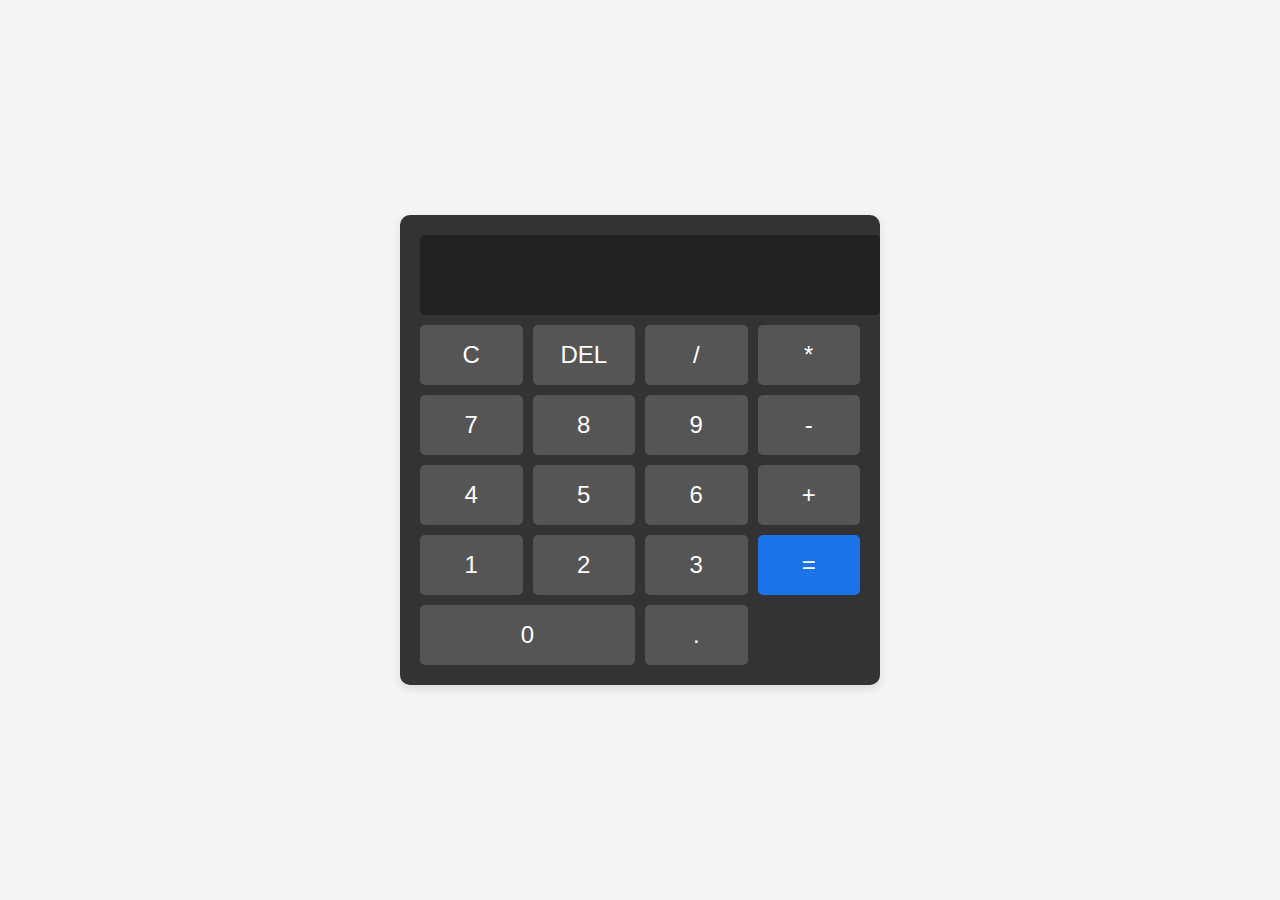
<file: Calculadora/index.html>
<!DOCTYPE html>
<html lang="en">
<head>
  <meta charset="UTF-8">
  <meta name="viewport" content="width=device-width, initial-scale=1.0">
  <title>Calculadora Simples</title>
  <link rel="stylesheet" href="style.css">
</head>
<body>
  <div class="calculator">
    <input type="text" class="display" id="display" disabled>
    <div class="buttons">
      <!-- Botões da calculadora -->
      <button onclick="clearDisplay()">C</button>
      <button onclick="deleteLast()">DEL</button>
      <button onclick="appendToDisplay('/')">/</button>
      <button onclick="appendToDisplay('*')">*</button>

      <button onclick="appendToDisplay('7')">7</button>
      <button onclick="appendToDisplay('8')">8</button>
      <button onclick="appendToDisplay('9')">9</button>
      <button onclick="appendToDisplay('-')">-</button>

      <button onclick="appendToDisplay('4')">4</button>
      <button onclick="appendToDisplay('5')">5</button>
      <button onclick="appendToDisplay('6')">6</button>
      <button onclick="appendToDisplay('+')">+</button>

      <button onclick="appendToDisplay('1')">1</button>
      <button onclick="appendToDisplay('2')">2</button>
      <button onclick="appendToDisplay('3')">3</button>
      <button onclick="calculate()">=</button>

      <button onclick="appendToDisplay('0')" class="zero">0</button>
      <button onclick="appendToDisplay('.')">.</button>
    </div>
  </div>

  <script src="script.js"></script>
</body>
</html>
</file>
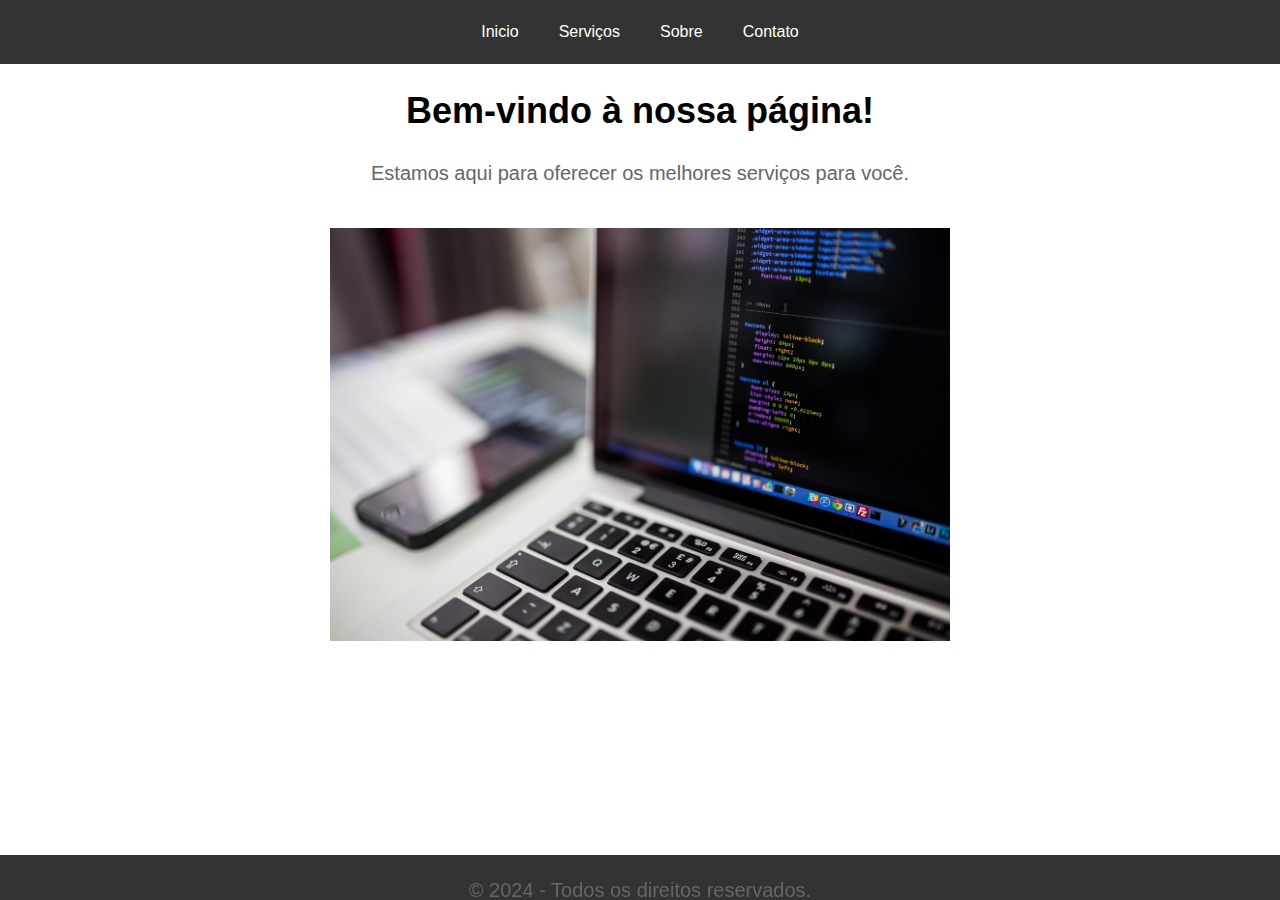
<file: Landing Page 02/index.html>
<!DOCTYPE html>
<html lang="pt-BR">
<head>
    <meta charset="UTF-8">
    <meta name="viewport" content="width=device-width, initial-scale=1.0">
    <link rel="stylesheet" href="style.css">
    <title>Página com menu Dropdown</title>
</head>
<body>
    <header>
        <nav>
            <ul class="menu">
                <li><a href="#">Inicio</a></li>
                <li class="dropdown">
                    <a href="">Serviços</a>
                    <ul class="dropdown-content">
                        <li><a href="consultoria.html">Consultoria</a></li>
                        <li><a href="#">Suporte</a></li>
                        <li><a href="#">Desenvolvimento</a></li>
                    </ul>
                </li>
                <li><a href="sobre.html">Sobre</a></li>
                <li><a href="contato.html">Contato</a></li>
            </ul>
        </nav>
    </header>

    <main>
        <section class="content">
            <h1>Bem-vindo à nossa página!</h1>
            <p>Estamos aqui para oferecer os melhores serviços para você.</p>
            <img src="imgs/img1.jpg" alt="Imagem de um computador">
        </section>
    </main>
    <footer>
        <p>&copy; 2024 - Todos os direitos reservados.</p>
    </footer>
</body>
</html>
</file>
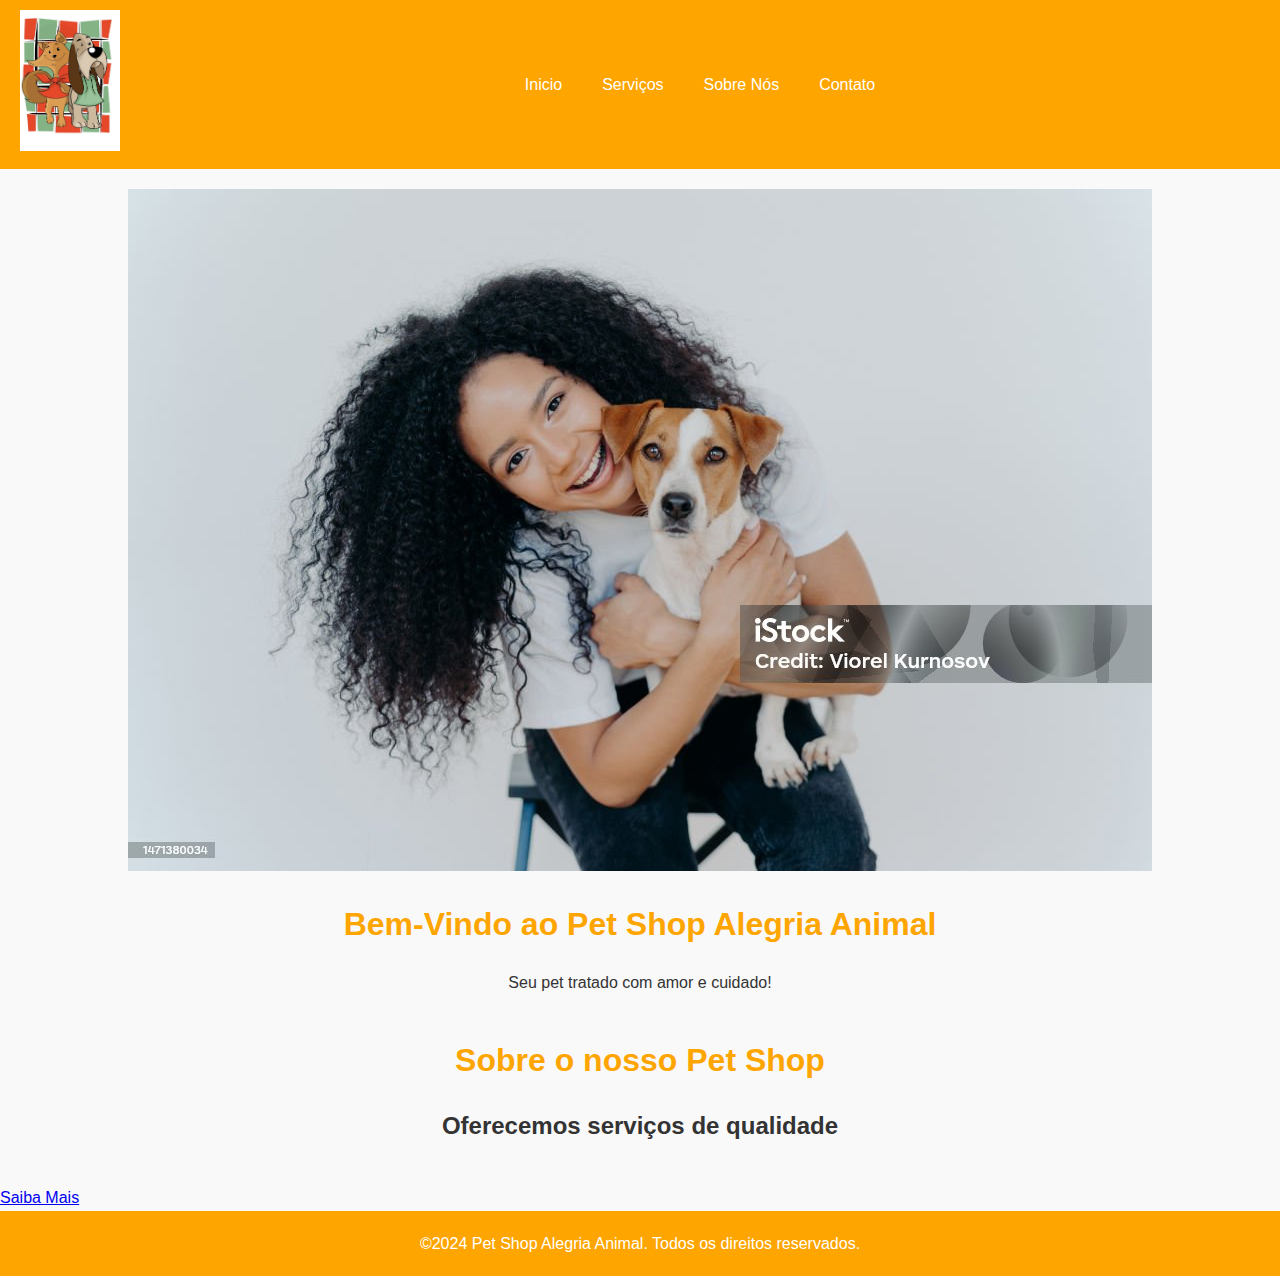
<file: PetShopSite/index.html>
<!DOCTYPE html>
<html lang="en">
<head>
    <meta charset="UTF-8">
    <meta name="viewport" content="width=device-width, initial-scale=1.0">
    <title>Inicio</title>
    <link rel="stylesheet" href="style.css">
</head>
<body>
    <header>
        <div class="logo">
            <img src="imgpetshop.jpg" alt="Logo">
        </div>
        <nav>
            <ul class="menu">
                <li><a href="index.html">Inicio</a></li>
                <li><a href="serviços.html">Serviços</a></li>
                <li><a href="sobrenos.html">Sobre Nós</a></li>
                <li><a href="contato.html">Contato</a></li>
            </ul>
        </nav>
    </header>
    
    <main>
       <section class="content">
        <img src="imgpetshop2.jpg" alt="">
        <h1>Bem-Vindo ao Pet Shop Alegria Animal</h1>
        <p>Seu pet tratado com amor e cuidado!</p>
       </section>
       <section>
        <h1>Sobre o nosso Pet Shop</h1>
        <h2>Oferecemos serviços de qualidade</h2>
       </section> 
    </main>

    <div class="saibamais">
        <a href="sobrenos.html">Saiba Mais</a>
    </div>
    <footer>
        <p>&copy;2024 Pet Shop Alegria Animal. Todos os direitos reservados.</p>
    </footer>
</body>
</html>
</file>
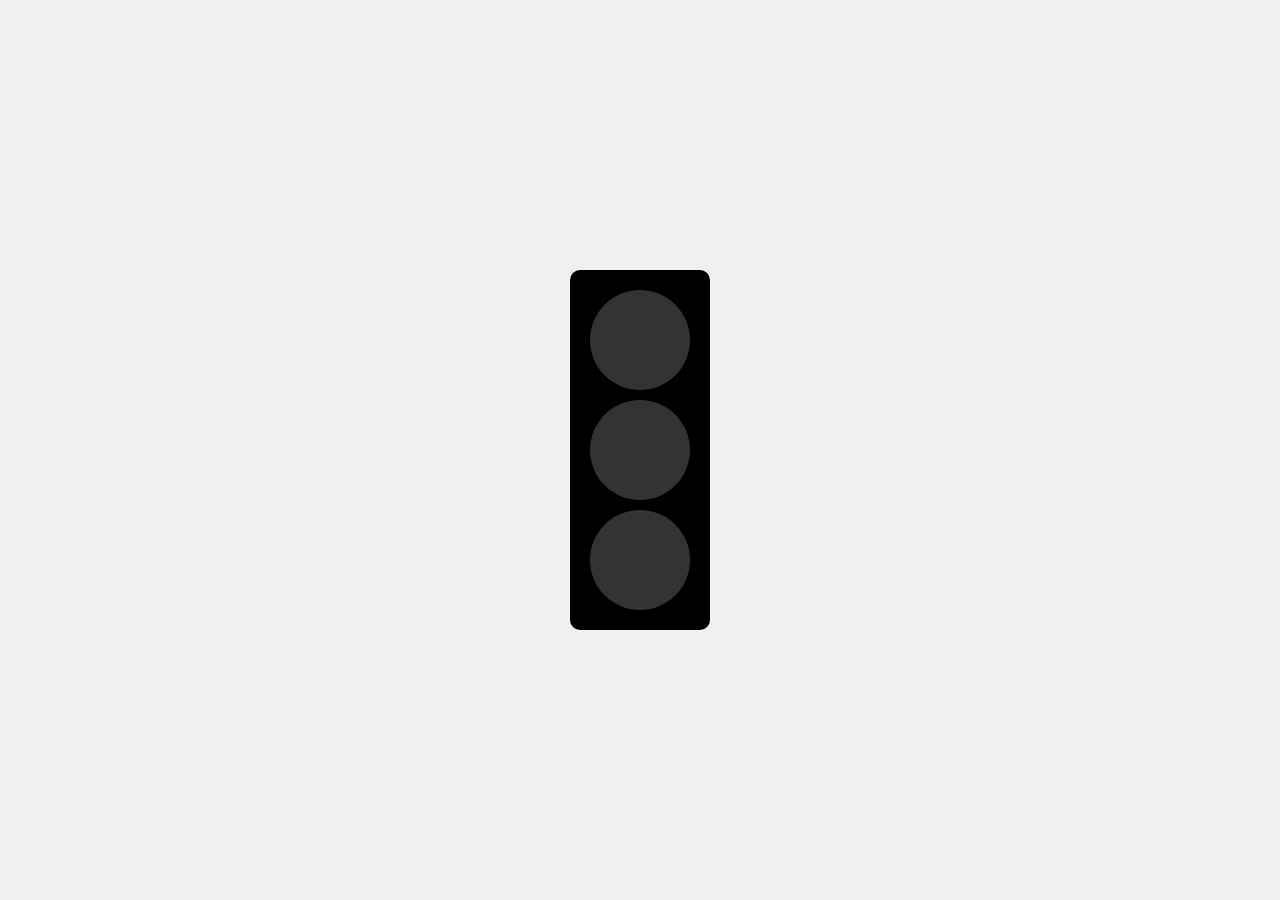
<file: Semaforo/index.html>
<!DOCTYPE html>
<html lang="en">
<head>
    <meta charset="UTF-8">
    <meta name="viewport" content="width=
    , initial-scale=1.0">
    <title>Semáforo Simples</title>
    <link rel="stylesheet" href="style.css">
</head>
<body>
    <div class="semaforo">
        <div class="luz" id="vermelho"></div>
        <div class="luz" id="amarelo"></div>
        <div class="luz" id="verde"></div>
    </div>

    <script src="script.js"></script>
</body>
</html>
</file>
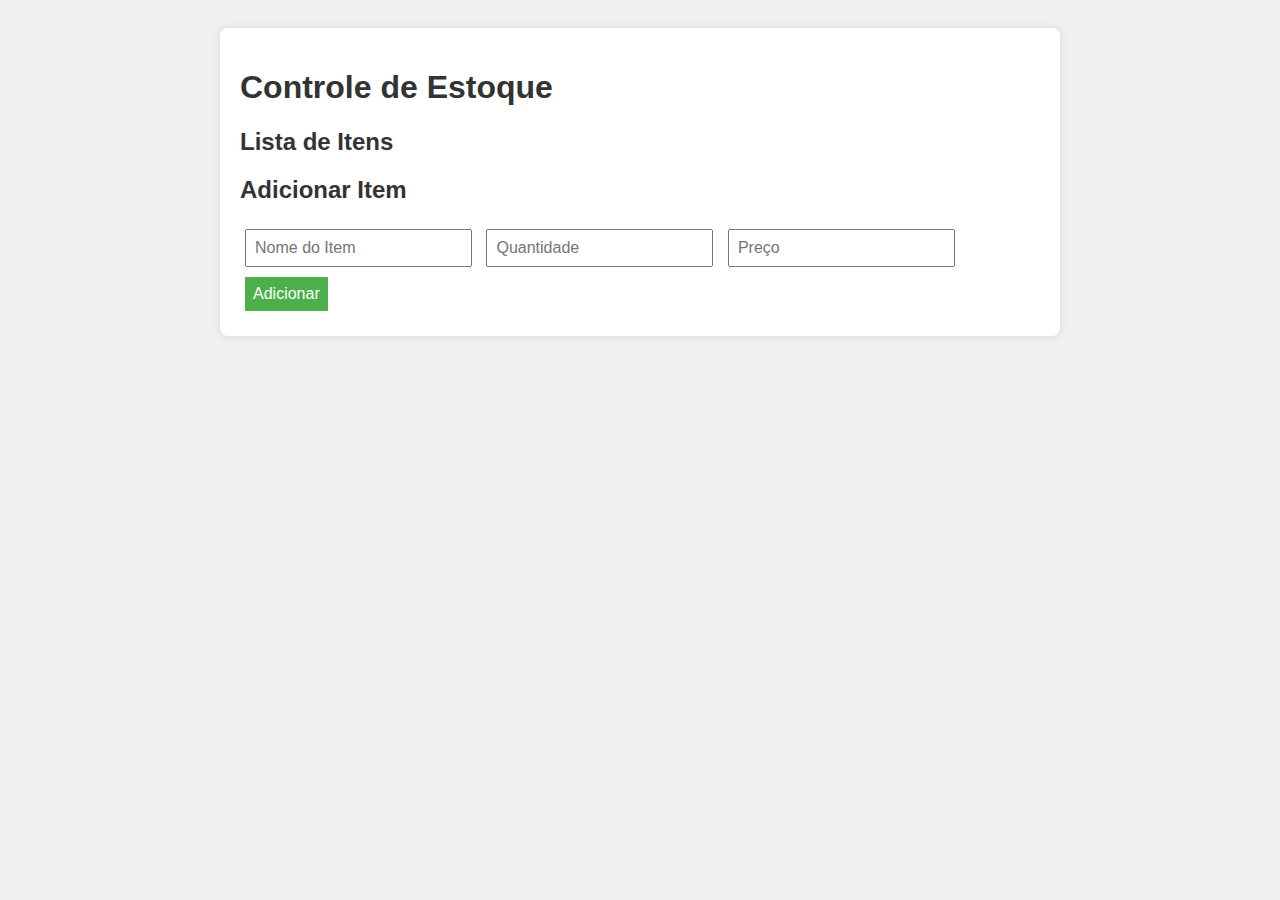
<file: Sistema de Cadastro/index.html>
<!DOCTYPE html>
<html lang="en">
<head>
    <meta charset="UTF-8">
    <meta name="viewport" content="width=device-width, initial-scale=1.0">
    <title>Sistema de Cadastro</title>
    <link rel="stylesheet" href="style.css">
</head>
<body>
    <div class="container">
        <h1>Controle de Estoque</h1>

        <h2>Lista de Itens</h2>
        <ul id="item-list"></ul>

        <h2>Adicionar Item</h2>
        <form id="add-form" action="server.php">
            <input type="text" id="nome" placeholder="Nome do Item" required>
            <input type="number" id="quantidade" placeholder="Quantidade" required>
            <input type="number" id="preco" placeholder="Preço" step="0.01" required>
            <button type="submit">Adicionar</button>
        </form>
    </div>

    <script src="script.js"></script>
</body>
</html>
</file>
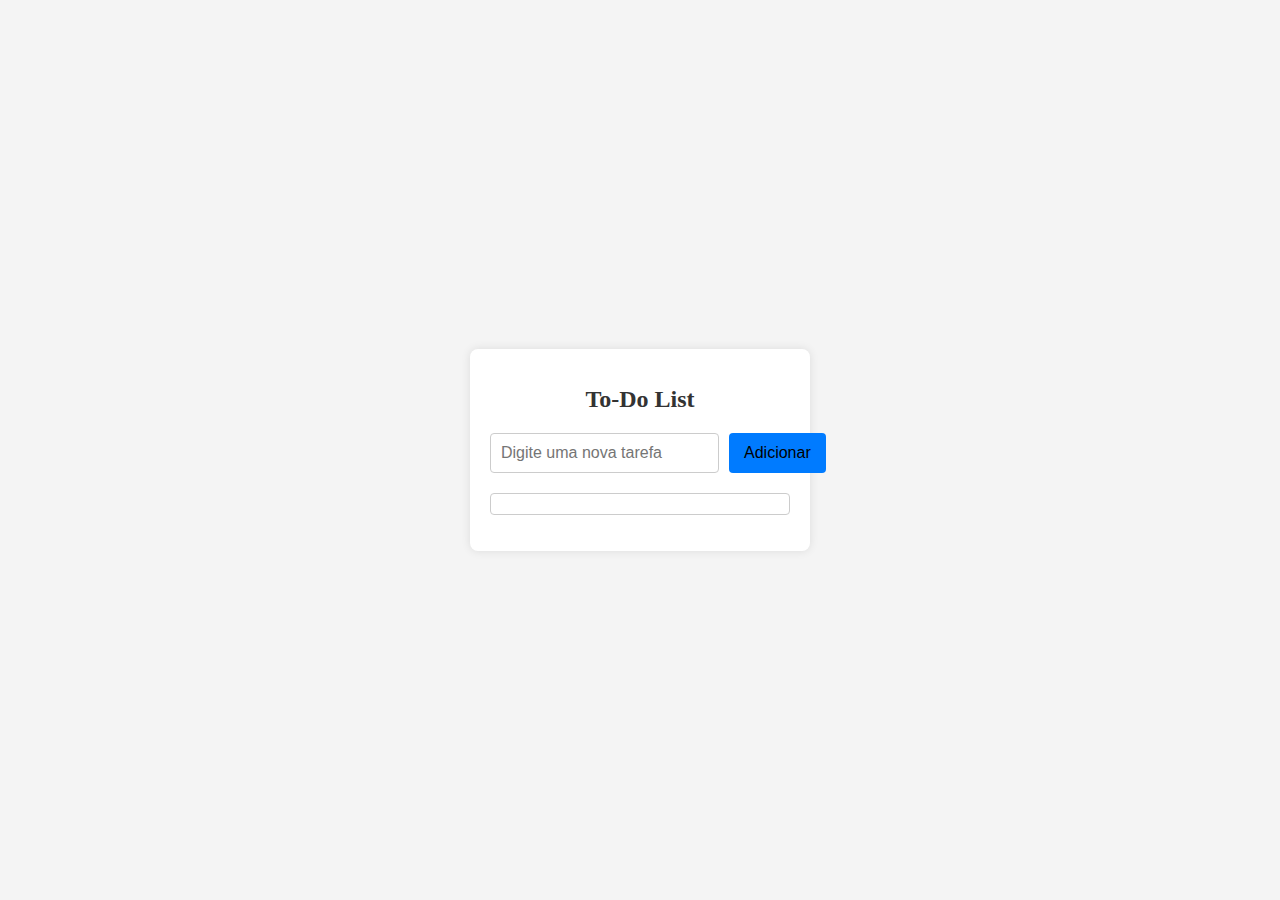
<file: To do/index.html>
<!DOCTYPE html>
<html lang="en">
<head>
    <meta charset="UTF-8">
    <meta name="viewport" content="width=device-width, initial-scale=1.0">
    <title>Document</title>
    <link rel="stylesheet" href="style.css">
</head>
<body>
    <div class="container">
        <h1>To-Do List</h1>
        <div class="input-container">
            <input type="text" id="task-input" placeholder="Digite uma nova tarefa">
            <button id="add-task-button">Adicionar</button>
        </div>
        <ul id="task-input">
            <!-- As tarefas serão adicionadas aqui -->
        </ul>
    </div>
    <script src="script.js"></script>
</body>
</html>
</file>
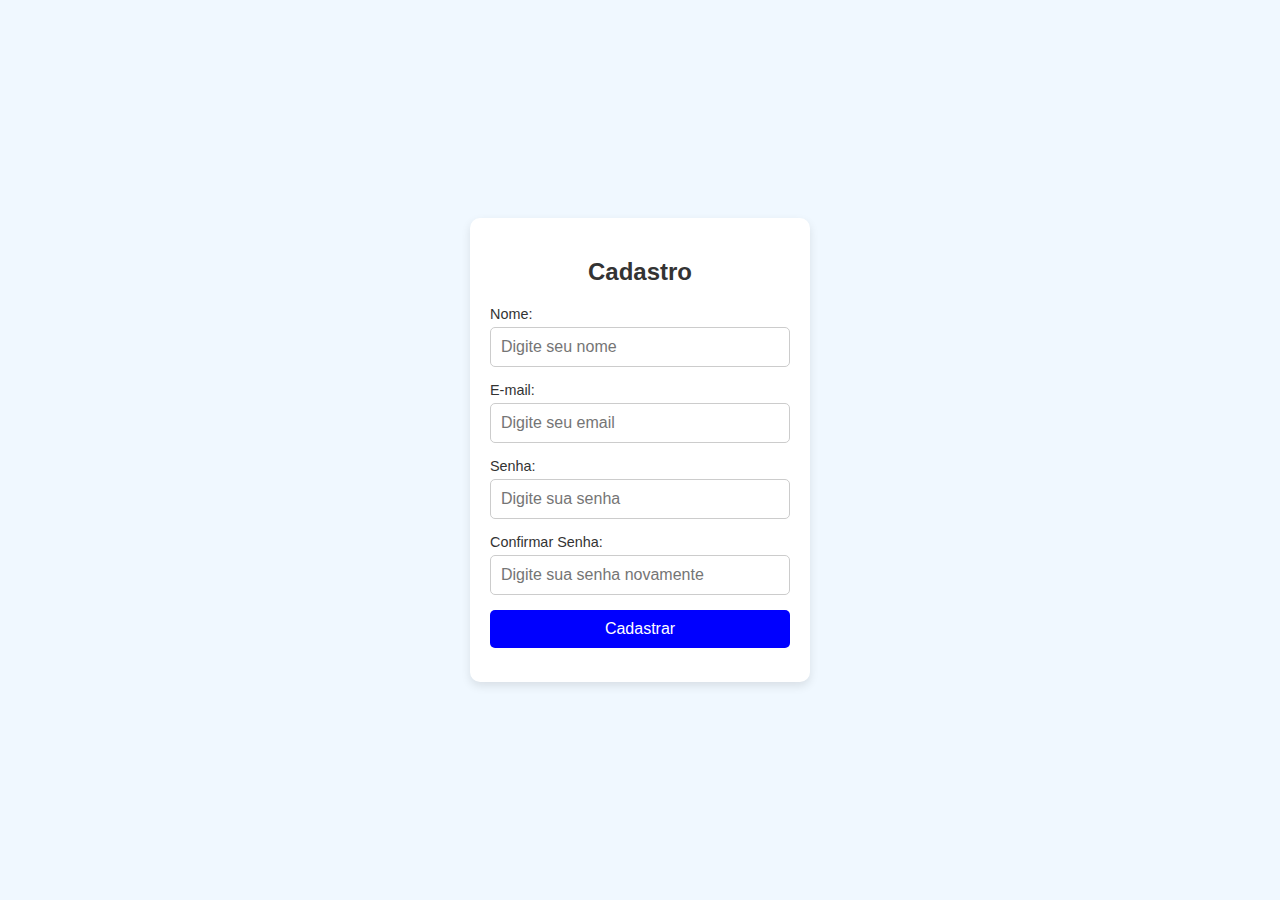
<file: Validação Forms/index.html>
<!DOCTYPE html>
<html lang="en">
<head>
    <meta charset="UTF-8">
    <meta name="viewport" content="width=device-width, initial-scale=1.0">
    <title>Validação Forms</title>
    <link rel="stylesheet" href="style.css">
</head>
<body>
    <div class="form-container">
        <form id="simpleForm" onsubmit="return validateForm()">
            <h2>Cadastro</h2>

            <label for="name">Nome:</label>
            <input type="text" id="name" name="name" placeholder="Digite seu nome">

            <label for="email">E-mail:</label>
            <input type="text" id="email" name="email" placeholder="Digite seu email">

            <label for="password">Senha:</label>
            <input type="password" id="password" name="password" placeholder="Digite sua senha">

            <label for="confirmPassword">Confirmar Senha:</label>
            <input type="password" id="confirmPassword" name="confirmPassword" placeholder="Digite sua senha novamente">

            <button type="submit">Cadastrar</button>

            <p id="error-message"></p>
        </form>
    </div>

    <script src="script.js"></script>
</body>
</html>
</file>
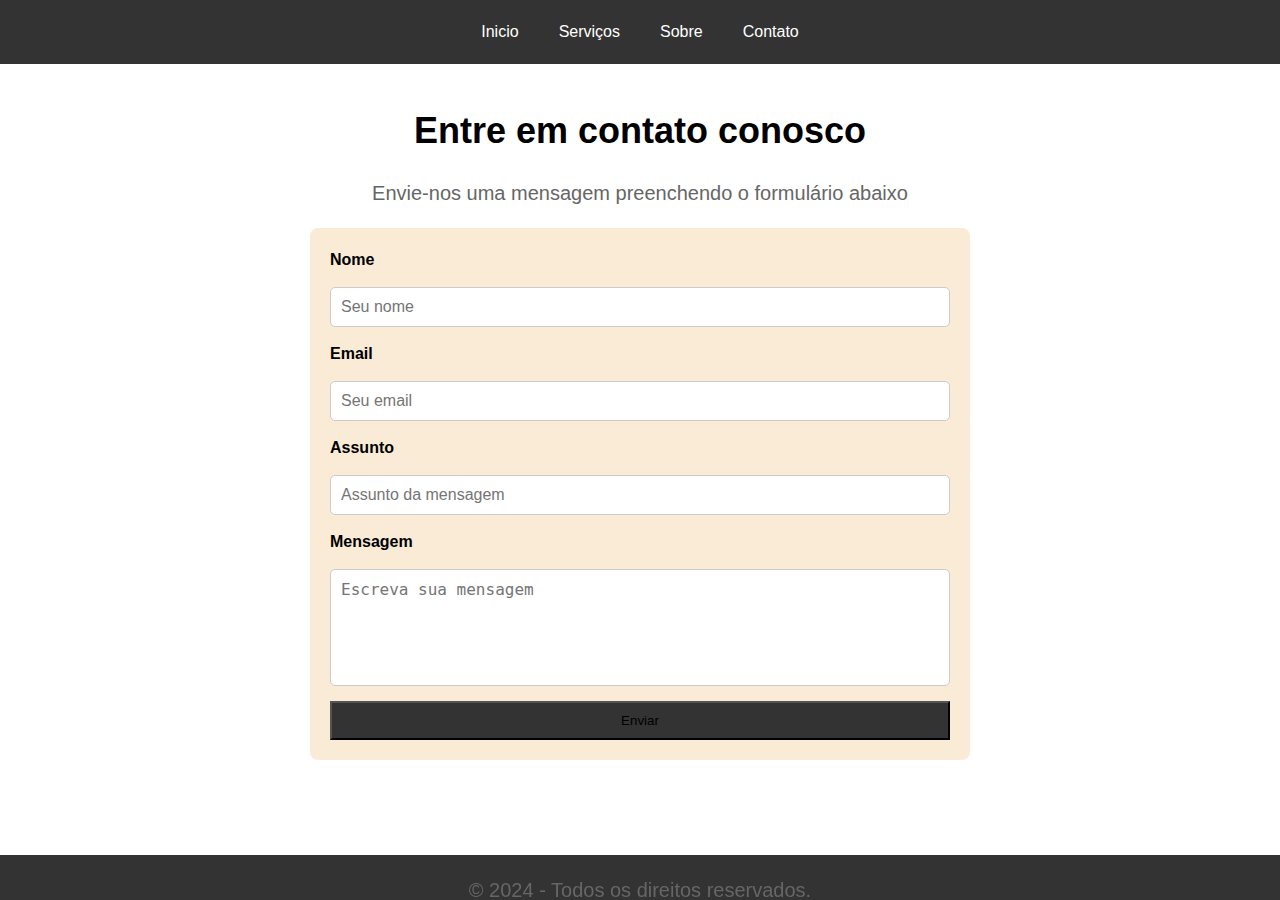
<file: Landing Page 02/contato.html>
<!DOCTYPE html>
<html lang="en">
<head>
    <meta charset="UTF-8">
    <meta name="viewport" content="width=device-width, initial-scale=1.0">
    <link rel="stylesheet" href="style.css">
    <title>Contato</title>
</head>
<body>
    <header>
        <nav>
            <ul class="menu">
                <li><a href="index.html">Inicio</a></li>
                <li class="dropdown">
                    <a href="">Serviços</a>
                    <ul class="dropdown-content">
                        <li><a href="consultoria.html">Consultoria</a></li>
                        <li><a href="suporte.html">Suporte</a></li>
                        <li><a href="desenvolvimento.html">Desenvolvimento</a></li>
                    </ul>
                </li>
                <li><a href="sobre.html">Sobre</a></li>
                <li><a href="contato.html">Contato</a></li>
            </ul>
        </nav>
    </header>

    <main>
        <section class="contact">
            <h1>Entre em contato conosco</h1>
            <p>Envie-nos uma mensagem preenchendo o formulário abaixo</p>

            <form action="a" method="post">
                <label for="nome">Nome</label>
                <input type="text" id="nome" name="nome" required
                placeholder="Seu nome">

                <label for="email">Email</label>
                <input type="text" id="email" name="email" required
                placeholder="Seu email">

                <label for="assunto">Assunto</label>
                <input type="text" id="assunto" name="assunto" required
                placeholder="Assunto da mensagem">

                <label for="mensagem">Mensagem</label>
                <textarea id="mensagem" name="mensagem" required
                placeholder="Escreva sua mensagem" rows="5"></textarea>

                <button type="submit">Enviar</button>
            </form>
        </section>
    </main>

    <footer>
        <p>&copy; 2024 - Todos os direitos reservados.</p>
    </footer>
</body>
</html>
</file>
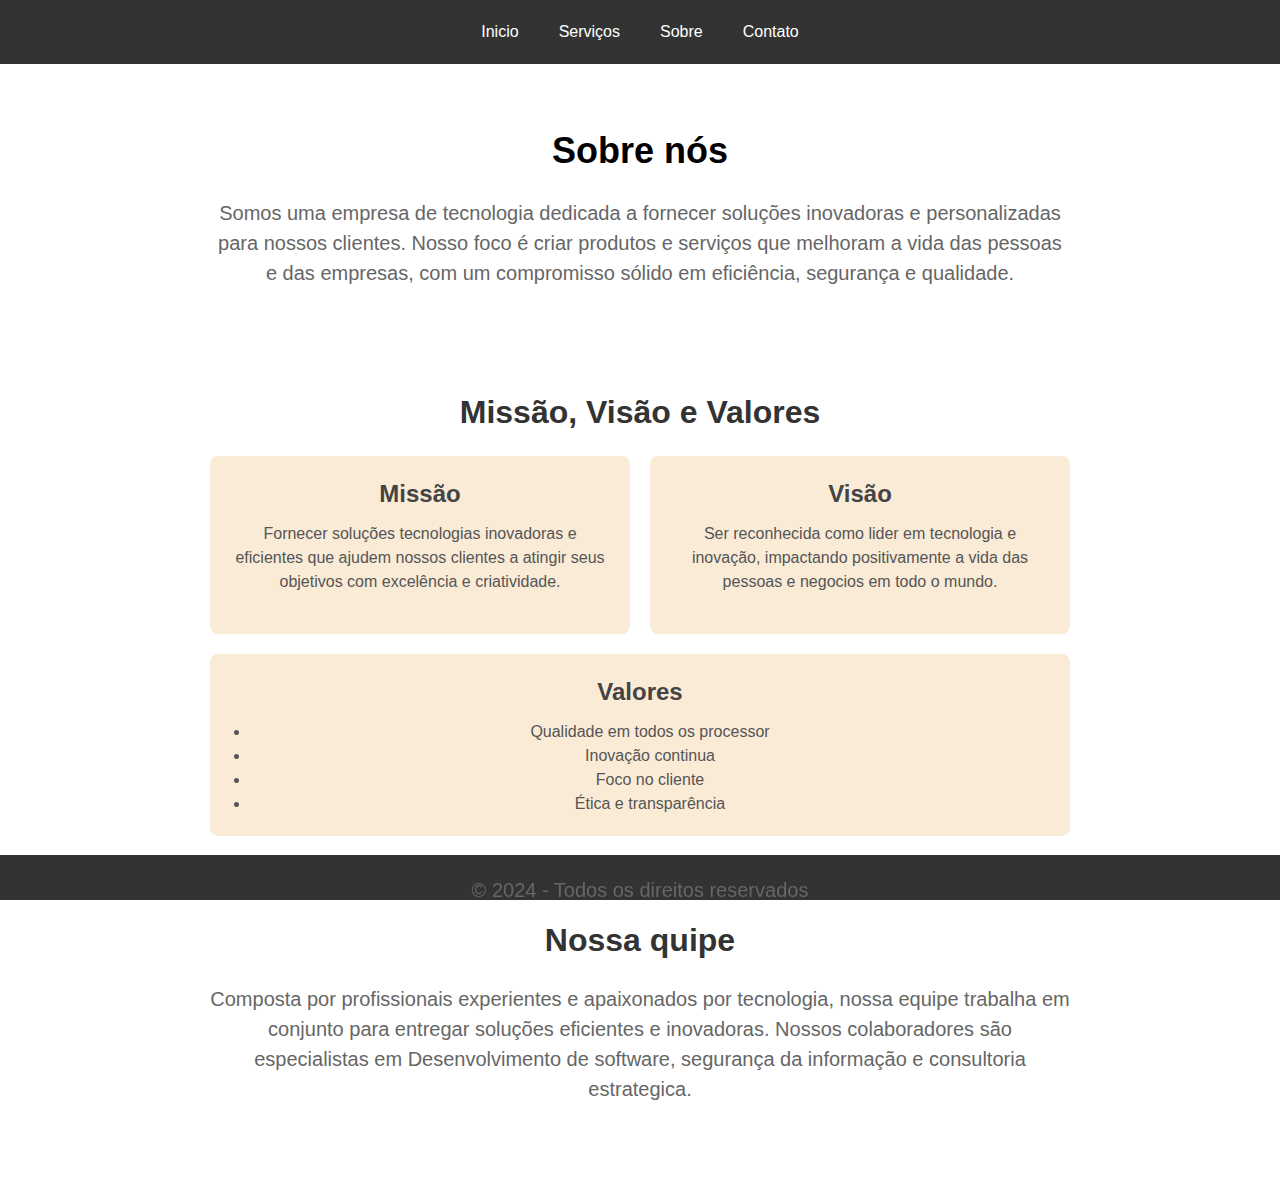
<file: Landing Page 02/sobre.html>
<!DOCTYPE html>
<html lang="en">
<head>
    <meta charset="UTF-8">
    <meta name="viewport" content="width=device-width, initial-scale=1.0">
    <link rel="stylesheet" href="style.css">
    <title>Sobre nós</title>
</head>
<body>
    <header>
        <nav>
            <ul class="menu">
                <li><a href="index.html">Inicio</a></li>
                <li class="dropdown">
                    <a href="">Serviços</a>
                    <ul class="dropdown-content">
                        <li><a href="consultoria.html">Consultoria</a></li>
                        <li><a href="suporte.html">Suporte</a></li>
                        <li><a href="desenvolvimento.html">Desenvolvimento</a></li>
                    </ul>
                </li>
                <li><a href="sobre.html">Sobre</a></li>
                <li><a href="contato.html">Contato</a></li>
            </ul>
        </nav>
    </header>

    <main>
        <section class="about">
            <h1>Sobre nós</h1> 
            <p>Somos uma empresa de tecnologia dedicada a fornecer soluções inovadoras e personalizadas para nossos clientes. 
                Nosso foco é criar produtos e serviços que melhoram a vida das pessoas e das empresas, com um compromisso sólido
                em eficiência, segurança e qualidade.</p>
        </section>

        <section class="mission">
            <h2>Missão, Visão e Valores</h2>
            <div class="mission-values">
                <div class="mission-item">
                    <h3>Missão</h3>
                    <p>Fornecer soluções tecnologias inovadoras e eficientes que ajudem nossos clientes a atingir seus objetivos com excelência e criatividade.</p>
                </div>
                <div class="mission-item">
                    <h3>Visão</h3>
                    <p>Ser reconhecida como lider em tecnologia e inovação, impactando positivamente a vida das pessoas e negocios em todo o mundo.</p>
                </div>
                <div class="mission-item">
                    <h3>Valores</h3>
                    <ul>
                        <li>Qualidade em todos os processor</li>
                        <li>Inovação continua</li>
                        <li>Foco no cliente</li>
                        <li>Ética e transparência</li>
                    </ul>
                </div>
            </div>
        </section>

        <section class="team">
            <h2>Nossa quipe</h2>
            <p>Composta por profissionais experientes e apaixonados por tecnologia, nossa equipe trabalha em conjunto para entregar soluções eficientes
                e inovadoras. Nossos colaboradores são especialistas em Desenvolvimento de software, segurança da informação e consultoria estrategica.</p>
        </section>
    </main>

    <footer>
        <p>&copy; 2024 - Todos os direitos reservados </p>
    </footer>
</body>
</html>
</file>
<file: Calculadora/style.css>
/* Estilos para a calculadora */

/* Estilos gerais para alinhar a calculadora ao centro da página */
body {
    display: flex; /* Utiliza Flexbox para facilitar o alinhamento */
    justify-content: center; /* Centraliza horizontalmente o conteúdo */
    align-items: center; /* Centraliza verticalmente o conteúdo */
    height: 100vh; /* Define a altura da página como 100% da altura da janela */
    background-color: #f4f4f4; /* Cor de fundo clara para a página */
    margin: 0; /* Remove a margem padrão do corpo da página */
    font-family: Arial, sans-serif; /* Define a fonte como Arial ou a fonte padrão sans-serif */
  }
 
  /* Estilos do contêiner da calculadora */
  .calculator {
    background-color: #333; /* Cor de fundo escura para a calculadora */
    padding: 20px; /* Espaçamento interno em torno do conteúdo da calculadora */
    border-radius: 10px; /* Arredonda os cantos da calculadora */
    box-shadow: 0 4px 10px rgba(0, 0, 0, 0.1); /* Adiciona uma sombra suave ao redor da calculadora */
  }
 
  /* Estilo da tela da calculadora (onde os números aparecem) */
  .display {
    width: 100%; /* Faz a largura da tela ocupar 100% do contêiner */
    height: 60px; /* Define uma altura fixa para a tela da calculadora */
    background-color: #222; /* Cor de fundo escura para o display */
    color: #fff; /* Cor do texto branca para o display */
    border: none; /* Remove qualquer borda ao redor do display */
    text-align: right; /* Alinha o texto à direita dentro do display */
    font-size: 2em; /* Aumenta o tamanho da fonte para 2x o tamanho padrão */
    padding: 10px; /* Espaçamento interno dentro do display */
    margin-bottom: 10px; /* Adiciona um espaço abaixo do display para separar dos botões */
    border-radius: 5px; /* Arredonda os cantos do display */
  }
 
  /* Estilos dos botões da calculadora */
  .buttons {
    display: grid; /* Utiliza grid layout para organizar os botões */
    grid-template-columns: repeat(4, 1fr); /* Cria 4 colunas com larguras iguais */
    gap: 10px; /* Define um espaço de 10px entre os botões */
  }
 
  /* Estilo comum para todos os botões */
  button {
    height: 60px; /* Define uma altura fixa para os botões */
    background-color: #555; /* Cor de fundo cinza para os botões */
    color: white; /* Cor do texto branca nos botões */
    border: none; /* Remove bordas ao redor dos botões */
    font-size: 1.5em; /* Define o tamanho da fonte nos botões como 1.5x o padrão */
    border-radius: 5px; /* Arredonda os cantos dos botões */
    cursor: pointer; /* Mostra o cursor de "mãozinha" ao passar sobre os botões */
    transition: background-color 0.3s; /* Cria uma transição suave ao alterar a cor de fundo */
  }
 
  /* Efeito ao passar o mouse sobre os botões */
  button:hover {
    background-color: #777; /* Altera a cor de fundo dos botões quando o mouse está sobre eles */
  }
 
  /* Estilo para o botão '0' para que ocupe duas colunas */
  button.zero {
    grid-column: span 2; /* Faz com que o botão '0' ocupe o espaço de duas colunas */
  }
 
  /* Estilo para o botão de resultado '=' */
  button:nth-child(16) {
    background-color: #1a73e8; /* Cor de fundo azul para o botão '=' */
  }
 
  /* Efeito ao passar o mouse sobre o botão '=' */
  button:nth-child(16):hover {
    background-color: #0c5abf; /* Altera a cor de fundo do botão '=' ao passar o mouse sobre ele */
  }
</file>
<file: Semaforo/style.css>
/*Estilização básica para centralizar o semáforo na página*/
body {
    display: flex;
    justify-self: center;
    align-items: center;
    height: 100vh;
    background-color: #f0f0f0;
    margin: 0;
}

/*Estilo geral para o semáforo*/
.semaforo {
    background-color: black;
    padding: 20px;
    border-radius: 10px;
    display: flex;
    flex-direction: column;
    gap: 10px;
}

/*Estilo geral para as luzes*/
.luz {
    width: 100px;
    height: 100px;
    background-color: #333;
    border-radius: 50%;
    box-shadow: 0 0 15px rgba(0, 0, 0, 0.5);
    transition: background-color 0.5s; 
}

/*Estilo inicial para cada cor de luz quando estiver acesa*/
#vermelho.active {
    background-color: red;
}

#amarelo.active {
    background-color: yellow;
}

#verde.active {
    background-color: green;
}
</file>
<file: Sistema de Cadastro/style.css>
/* Define o estilo básico para o corpo da página */
body {
    /* Define a familia de fontes como Arial ou, se não disponível, sans-serif */
    font-family: Arial, Helvetica, sans-serif;

    /* Define a cor de fundo do corpo da página */
    background-color: #f0f0f0;

    /* Adiciona um preechimento em torno do conteúdo do corpo */
    padding: 20px;
}

/* Estilos para o container principal da página */
.container {
    /* Define uma largura máxima para o container */
    max-width: 800px;

    /* Centraliza o container horizontalmente */
    margin: 0 auto;

    /* Define a cor de fundo horizontalmente */
    background-color: #fff;

    /* Adiciona preenchimento interno ao container */
    padding: 20px;

    /* Arredonda os cantos do container */
    border-radius: 8px;

    /* Adiciona uma sombra leve ao redor do container */
    box-shadow: 0 0 10px rgba(0, 0, 0, 0.1);
}

/* Estilos para os titulos (h1 e h2) */
h1, h2 {
    /* Define a cor do texto para os titulos */
    color: #333;
}

/* Estilos para os inputs e o botão dentro dos formulários */
form input, form button {
    /* Adicione margem entre os elementos do formulário*/
    margin: 5px;

    /* Define o preenchimento interno dos inputs e botões para torná-los maiores*/
    padding: 8px;

    /* Define o tamanho da fonte dentro dos inputs e botões */
    font-size: 16px;
}

/* Estilos específicos para o botão no formulário */
form button {
    /*Define a cor de fundo do botão */
    background-color: #4caf4c;

    /* Define a cor do texto do botão */
    color: white;

    /* Remove as bordas padrão do botão */
    border: none;

    /* Define o cursor do mouse como uma mãozinha (indicando que é clicável) */
    cursor: pointer;
}

/* Estilos para a lista de itens (ul) */
ul {
    /* Remove os marcadores de lista padrão */
    list-style-type: none;

    /* Remove o preenchimento padrão da lista */
    padding: 0;
}

/* Estilos para os itens individuais da lista (li) */
li {
    /* Adiciona preenchimento interno aos itens da lista */
    padding: 10px;

    /* Adiciona uma borda inferior aos itens da lista para separá-los */
    border-bottom: 1px solid #ddd;
}

/* Remove a borda inferior do último item */
li:last-child {
    /* Remove a borda inferior do ultimo item */
    border-bottom: none;
}
</file>
<file: To do/style.css>
body {
    background-color: #f4f4f4;
    margin: 0;
    padding: 0;
    display: flex;
    justify-content: center;
    align-items: center;
    height: 100vh;
}

.container {
    background-color: #ffffff;
    border-radius: 8px;
    box-shadow: 0 0 10px rgba(0,0,0,0.1);
    width: 300px;
    padding: 20px;
}

h1 {
    font-size: 24px;
    color: #333;
    text-align: center;
    margin-bottom: 20px;
}

.input-container {
    display: flex;
    margin-bottom: 20px;
}

#task-input {
    flex: 1;
    padding: 10px;
    font-size: 16px;
    border: 1px solid #ccc;
    border-radius: 4px;
}

#add-task-button {
    padding: 10px 15px;
    font-size: 16px;
    color: 16px;
    background-color: #007bff;
    border: none;
    border-radius: 4px;
    cursor: pointer;
    margin-left: 10px;
}

#add-task-button:hover {
    background-color: #0056b3;
}

#task-list {
    list-style: none;
    padding: 0;
    margin: 0;
}

.task-item {
    display: flex;
    justify-content: space-between;
    align-items: center;
    padding: 10px;
    border-bottom: 1px solid;
}

.task-text {
    font-size: 16px;
}

.remove-task {
    background-color: #dc3545;
    color: #fff;
    border: none;
    padding: 5px 10px;
    border-radius: 4px;
    cursor: pointer;
}

.remove-task:hover {
    background-color: #c82333;
}

.edit-task {
    background-color: #28a745;
    color: #fff;
    border: none;
    padding: 5px 10px;
    border-radius: 4px;
    cursor: pointer;
    margin-right: 5px;
}

.edit-task:hover {
    background-color: #218838;
}
</file>
<file: Validação Forms/style.css>
/*Estilos para centralizar o formulário na página*/
body{
    display: flex; /*Utiliza flexbox para facilitar o alinhamento*/
    justify-content: center;/*Centraliza horizontalmente*/
    align-items: center;/*Centraliza verticalmente o formulário*/
    height: 100vh;/*Define a altura da página como 100% da altura da janela*/
    background-color: aliceblue;/*Cor de fundo clara*/
    margin: 0;/*Remove margens padrão do corpo*/
    font-family: Arial, Helvetica, sans-serif;/*Define a fonte padrão*/
}

/*Estilo do container do formulario*/
.form-container{
    background-color: #fff;/*Fundo branco para o formulário*/
    padding: 20px;/*Espaçamento interno ao redor dos elementos*/
    border-radius: 10px;/*arredonda os cantos do formulário*/
    box-shadow: 0 4px 10px rgba(0, 0, 0, 0.1);/*Adiciona sombra*/
    width: 300px;/*Define a largura fixa do formulário*/
}

/*Estilo para o título do formulário*/
h2{
    text-align: center;/*Centraliza o texto do título*/
    margin-bottom: 20px;/*Adiciona um espaçamento inferior*/
    font-size: 1.5em;/*Aumenta o tamnho da fonte do titulo*/
    color: #333;/*Define a cor do texto*/
}

label{
    display: block;/*Exibe o rótulo em bloco para que ocupe toda a largura*/
    margin-bottom: 5px;/*Espaçamento inferior entre o rótulo e o campo de input*/
    font-size: 0.9em;/*Define um tamanho de fonte um pouco menor*/
    color: #333;/*COr escura para os rotulos*/
}

input[type="text"], input[type="email"], input[type="password"]{
    width: 100%;
    padding: 10px;
    margin-bottom: 15px;
    border: 1px solid #ccc;
    border-radius: 5px;
    font-size: 1em;
    box-sizing: border-box;
}

button{
    width: 100%;
    padding: 10px;
    background-color: blue;
    color: white;
    border: none;
    border-radius: 5px;
    font-size: 1em;
    cursor: pointer;
}

button:hover{
    background-color: #0c5abf;
}

#error-message{
    color: red;
    font-size: 0.9em;
    margin-top: 10px;
    text-align: center;
}
</file>
<file: Landing Page 02/style.css>
/*Reset básico: remove margens e preenchimentos padrão*/
* {
    margin: 0;
    padding: 0;
    box-sizing: border-box;
}

/*Estilos gerais do corpo da página*/
body {
    font-family: Arial, Helvetica, sans-serif;/*Define a fonte*/
    line-height: 1.5;/*Define a altura da linha*/
}

/*Estilo do cabeçalho e menu*/
header {
    background-color: #333; /*Fundo escuro*/
    padding: 10px 0; /*Espaçamento vertical*/
}

/*Remove os marcadores da lista e centraliza os itens*/
nav ul {
    list-style: none;/*Remove pontos da lista*/
    display: flex;/*Coloca os itens em linha*/
    justify-content: center;/*Centraliza os itens*/
}

/*Estilo de cada item de menu*/
nav ul li {
    position: relative;/*Necessário para o dropdown*/
    margin: 0 10px;/*Espaçamento entre os itens*/
}

/*Estilo dos links do menu*/
nav ul li a {
    color: white;/*Cor do texto*/
    text-decoration: none;/*Remove o sublinhado*/
    padding: 10px;/*Espaçamento interno*/
    display: block;/*Ocupa toda a área do link*/
}

/*Cor de fundo ao passar o mouse dos links*/
nav ul li a:hover {
    background-color: #444;/*Fundo escuro ao passar o mouse*/
    border-radius: 5px;/*Bordas arredondadas*/
}

/*Estilo do dropdown (sub-menu)*/
.dropdown-content {
    display: none;/*Esconde o dropdown por padrão*/
    position: absolute;/*Posiciona o dropdown*/
    background-color: #444;/*Fundo do dropdown*/
    top: 100%;/*Alinha abaixo do item pai*/
    left: 0;/*ALinha à esquerda do item pai*/
    min-width: 150px;/*Largura minima do dropdown*/
    z-index: 1;/*Garante que o dropdown apareça sobre o conteúdo*/
}

/*Estilo dos itens do dropdown*/
.dropdown-content li {
    margin: 0;/*Remove margens extras*/
}

/*Estilo dos links dentro do dropdown*/
.dropdown-content li a {
    padding: 10px;/*Espaçamento interno*/
    color: white;/*Cor do texto*/
    text-align: left;/*Alinha o texto à esquerda*/
}

/*Cor de fundo ao passar o mouse nos links do dropdown*/
.dropdown-content li a:hover {
    background-color: #555;/*Fundo ao passar o mouse*/
}

/*Mostra o dropdown ao passar o mouse sobre o item pai*/
.dropdown:hover .dropdown-content {
    display: block;/*Exibe o dropdown*/

}

/*Estilo da área principal do conteúdo*/
main {
    padding: 20px;/*Espaçamento interno da seçao principal*/
    text-align: center;/*Centraliza o texto*/
}

/*Estilo do titulo principal*/
main h1 {
    font-size: 36px;/*Tamanho da fonte do titulo*/
    margin-bottom: 20px;/*Espaçamento abaixo do titulo*/
}

/*Estilo da imagem*/
main img {
    max-width: 100%;/*A imagem não ultrapassa a largura da tela*/
    height: auto;/*Mantém a proporção da imagem*/
    margin-top: 20px;/*Espaçamento acima da imagem*/
}

.content img{
    width: 50%;

}

/*Estilo do rodapé*/
footer {
    background-color: #333;/*Fundo escuro*/
    color: white;/*Cor do texto*/
    text-align: center;/*Centraliza o texto*/
    padding: 10px 0;/*Espaçamento vertical*/
    position: fixed;/*Fixa o rodapé nmo final da página*/
    bottom: 0;/*Alinha o rodapé ao final da página*/
    width: 100%;/*O rodapé ocupa 100% da largura da tela*/
}

/*SOBRE.HTML*/

/*Estilo geral para as seções*/
.about, .mission, .team {
    padding: 40px 20px;
    max-width: 900px;
    margin: 0 auto;
    text-align: center;
}

/*Titulo principal*/
h2,h2 {
    font-size: 32px;
    margin-bottom: 20px;
    color: #333;
}

p {
    font-size: 20px;
    line-height: 1,6;
    color: #666;
    margin-bottom: 20px;
}

/*Estilo para a seção de Missão, Visão e Valores*/
.mission-values {
    display: flex;
    flex-wrap: wrap;
    justify-content: space-between;
    gap: 20px;
}

.mission-item {
    flex: 1;
    min-width: 280px;
    background-color: antiquewhite;
    padding: 20px;
    border-radius: 8px;
    box-shadow: 0 2px 8px white;
    text-align: 10px;
}

.mission-item h3 {
    font-size: 24px;
    color: #444;
    margin-bottom: 10px;
}

.mission-item p, .mission-item ul {
    color: #555;
    font-size: 16px;
}

.mission-item ul {
    list-style-type: disc;
    padding-left: 20px;
}

/*Estilo para o rodapé*/
footer {
    background-color: #333;
    color: #fff;
    text-align: center;
    padding: 20px 0;
    margin-top: 40px;
    height: 5%;
}


/*CONTATO.HTML*/

/*Estilo para a seção de contato*/
.contact {
    padding: 20px;
    max-width: 700px;
    margin: 0 auto;
    text-align: center;
}

/*Estilo do formulario*/
.contact form {
    display: flex;
    flex-direction: column;
    gap: 15px;
    background-color: antiquewhite;
    padding: 20px;
    border-radius: 8px;
}

/*Estilo dos quadrados do formulario*/
.contact label {
    text-align: left;
    font-weight: bold;
}

.contact input[type="text"],
.contact input[type="email"],
.contact textarea {
    width: 100%;
    padding: 10px;
    font-size: 16px;
    border: 1px solid #ccc;
    border-radius: 5px;
    box-sizing: border-box;
}

/*Estilo do text area*/
.contact textarea {
    resize: none; /*Desabilita o redimensionamento*/
}

/*Estilo do botão*/
.contact button {
    padding: 10px 15px;
    background-color: #333;
}

.contact button:hover {
    background-color: #555;
}

.suport {
    padding: 20px;
    max-width: 700px;
    margin: 0 auto;
    text-align: center;
}

.suport form {
    display: flex;
    flex-direction: column;
    gap: 15px;
    background-color: antiquewhite;
    padding: 20px;
    border-radius: 8px;
} 

/*Ajustes responsivos*/
@media (max-width: 768px) {
    .mission-values {
        flex-direction: column;
    }
    h1, h2 {
        font-size: 28px;
    }
    p {
        font-size: 16px;
    }
}
</file>
<file: PetShopSite/style.css>
/* style.css */

/* Reset básico */
* {
    margin: 0;
    padding: 0;
    box-sizing: border-box;
}

body {
    font-family: Arial, sans-serif;
    line-height: 1.6;
    background-color: #f9f9f9;
    color: #333;
}

/* Estilo do header */
header {
    background-color: orange; /* Cor de fundo do cabeçalho */
    color: white; /* Cor do texto */
    padding: 10px 20px;
    display: flex;
    justify-content: space-between;
    align-items: center;
}

.logo img {
    max-width: 100px; 
}

nav {
    flex-grow: 1;
}

.menu {
    list-style: none;
    display: flex;
    justify-content: center;
}

.menu li {
    margin-left: 20px;
}

.menu a {
    color: white;
    text-decoration: none;
    padding: 5px 10px;
    transition: background-color 0.3s;
}

.menu a:hover {
    background-color: rgba(255, 255, 255, 0.2); 
}

main {
    padding: 20px;
}

.content {
    text-align: center;
    margin-bottom: 40px;
}

.content img {
    max-width: 100%;
    height: auto;
}

h1, h2 {
    margin: 20px 0;
    text-align: center;
}

h1 {
    font-size: 2em;
    color: orange;
}

h2 {
    font-size: 1.5em;
}

/* Estilo do footer */
footer {
    text-align: center;
    padding: 20px;
    background-color: orange;
    color: white;
    position: relative;
    bottom: 0;
    width: 100%;
}
</file>
